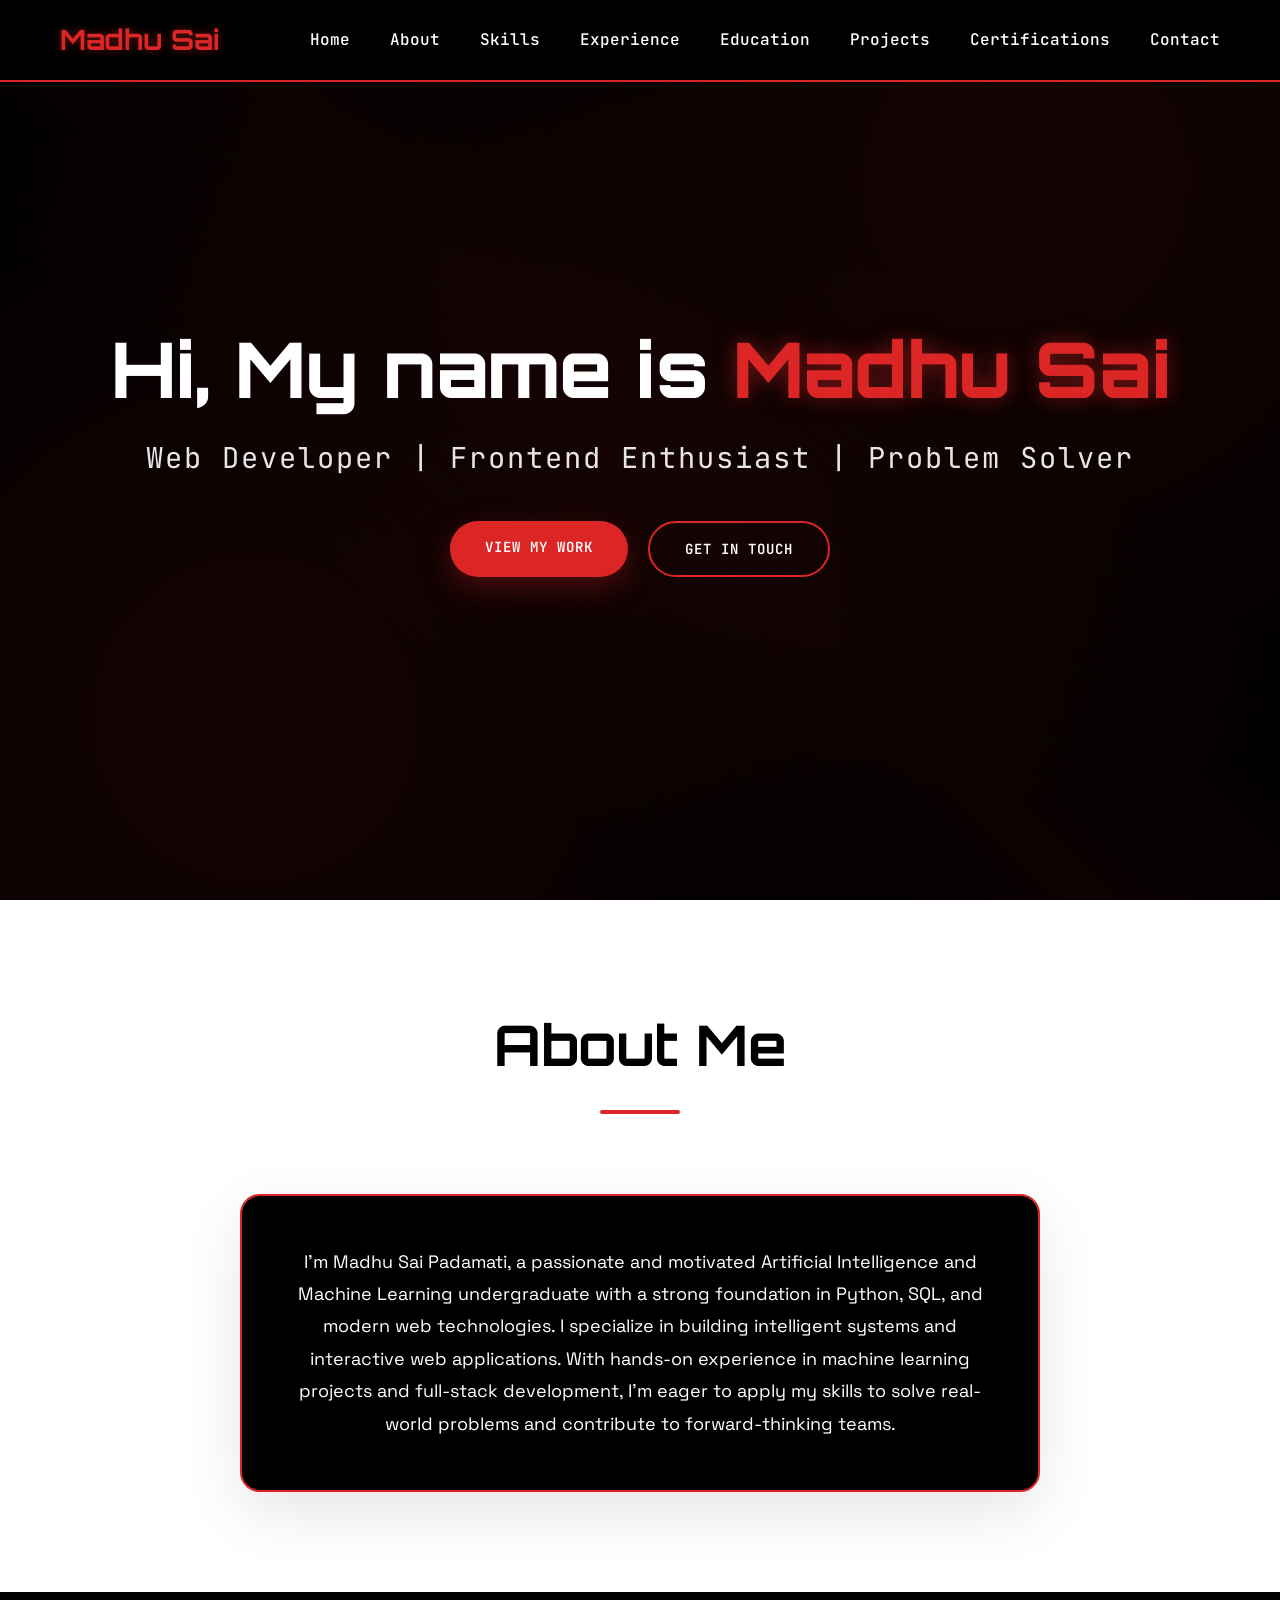
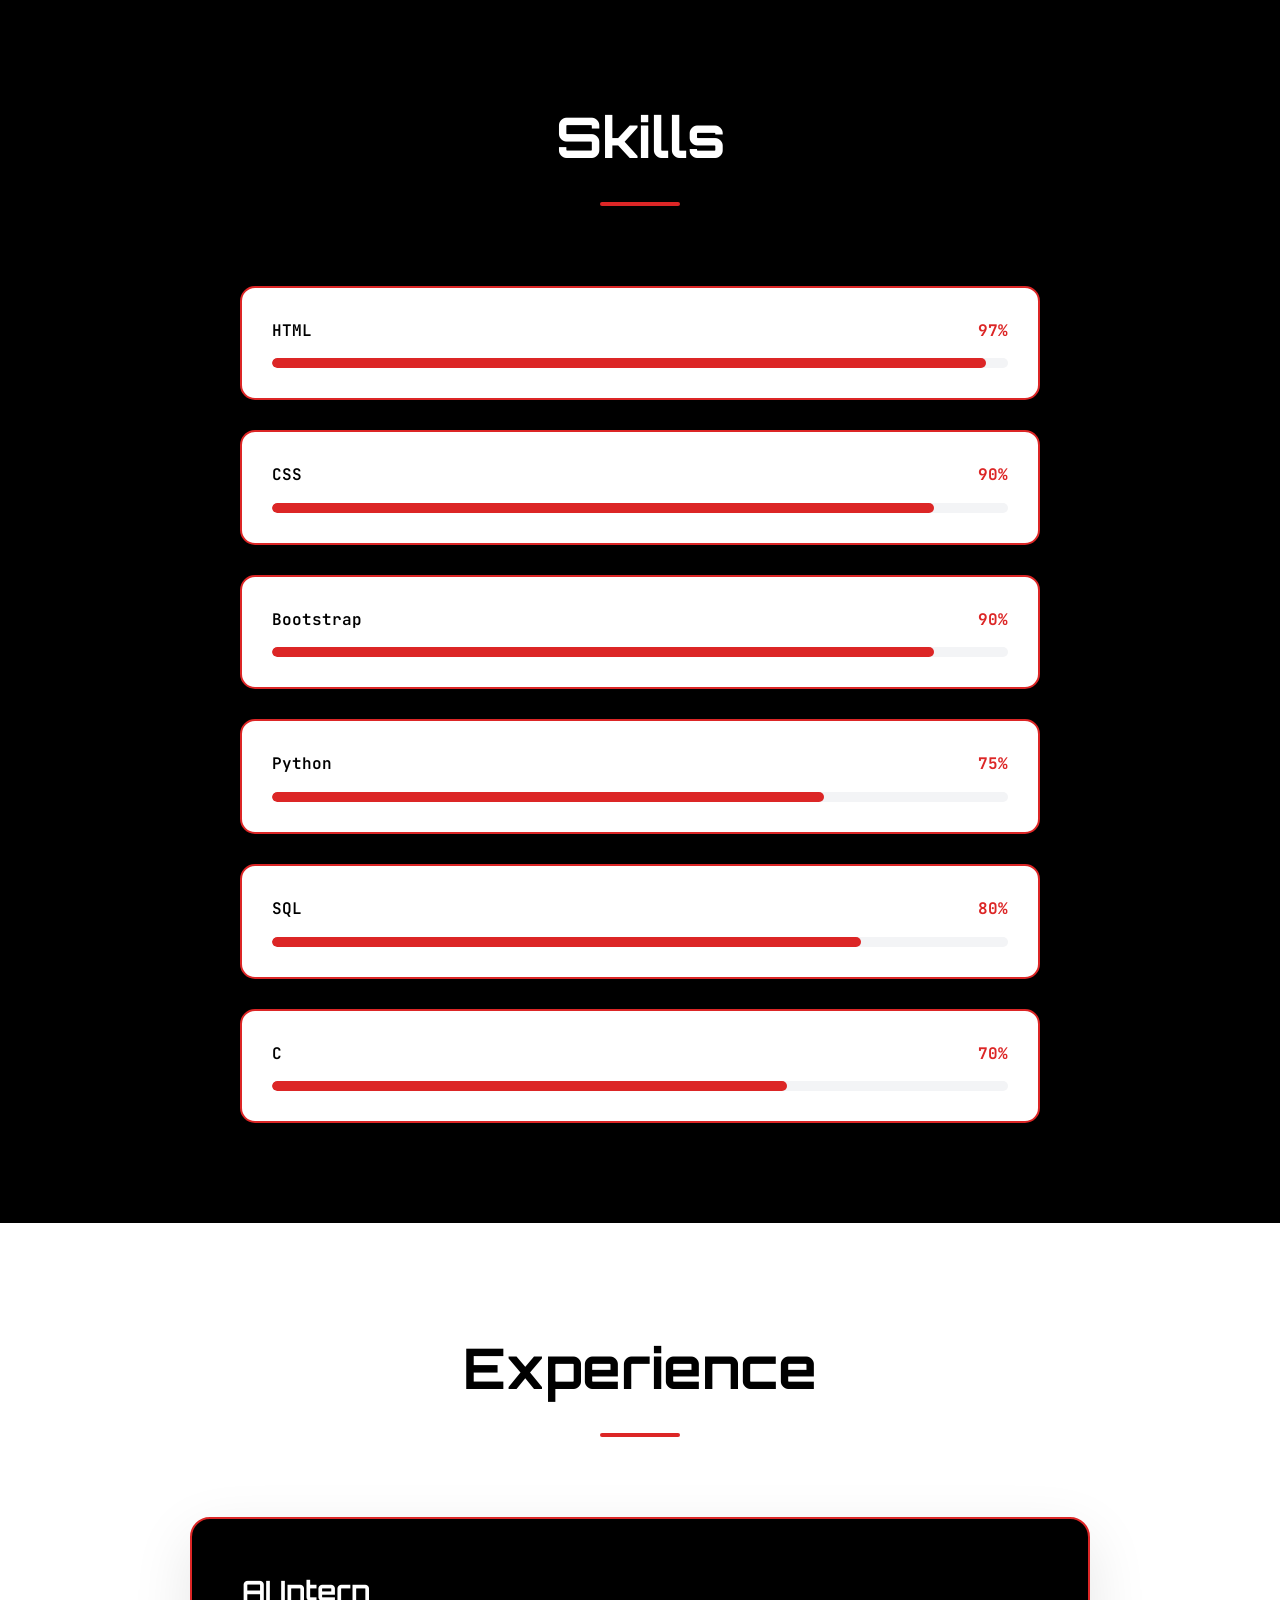
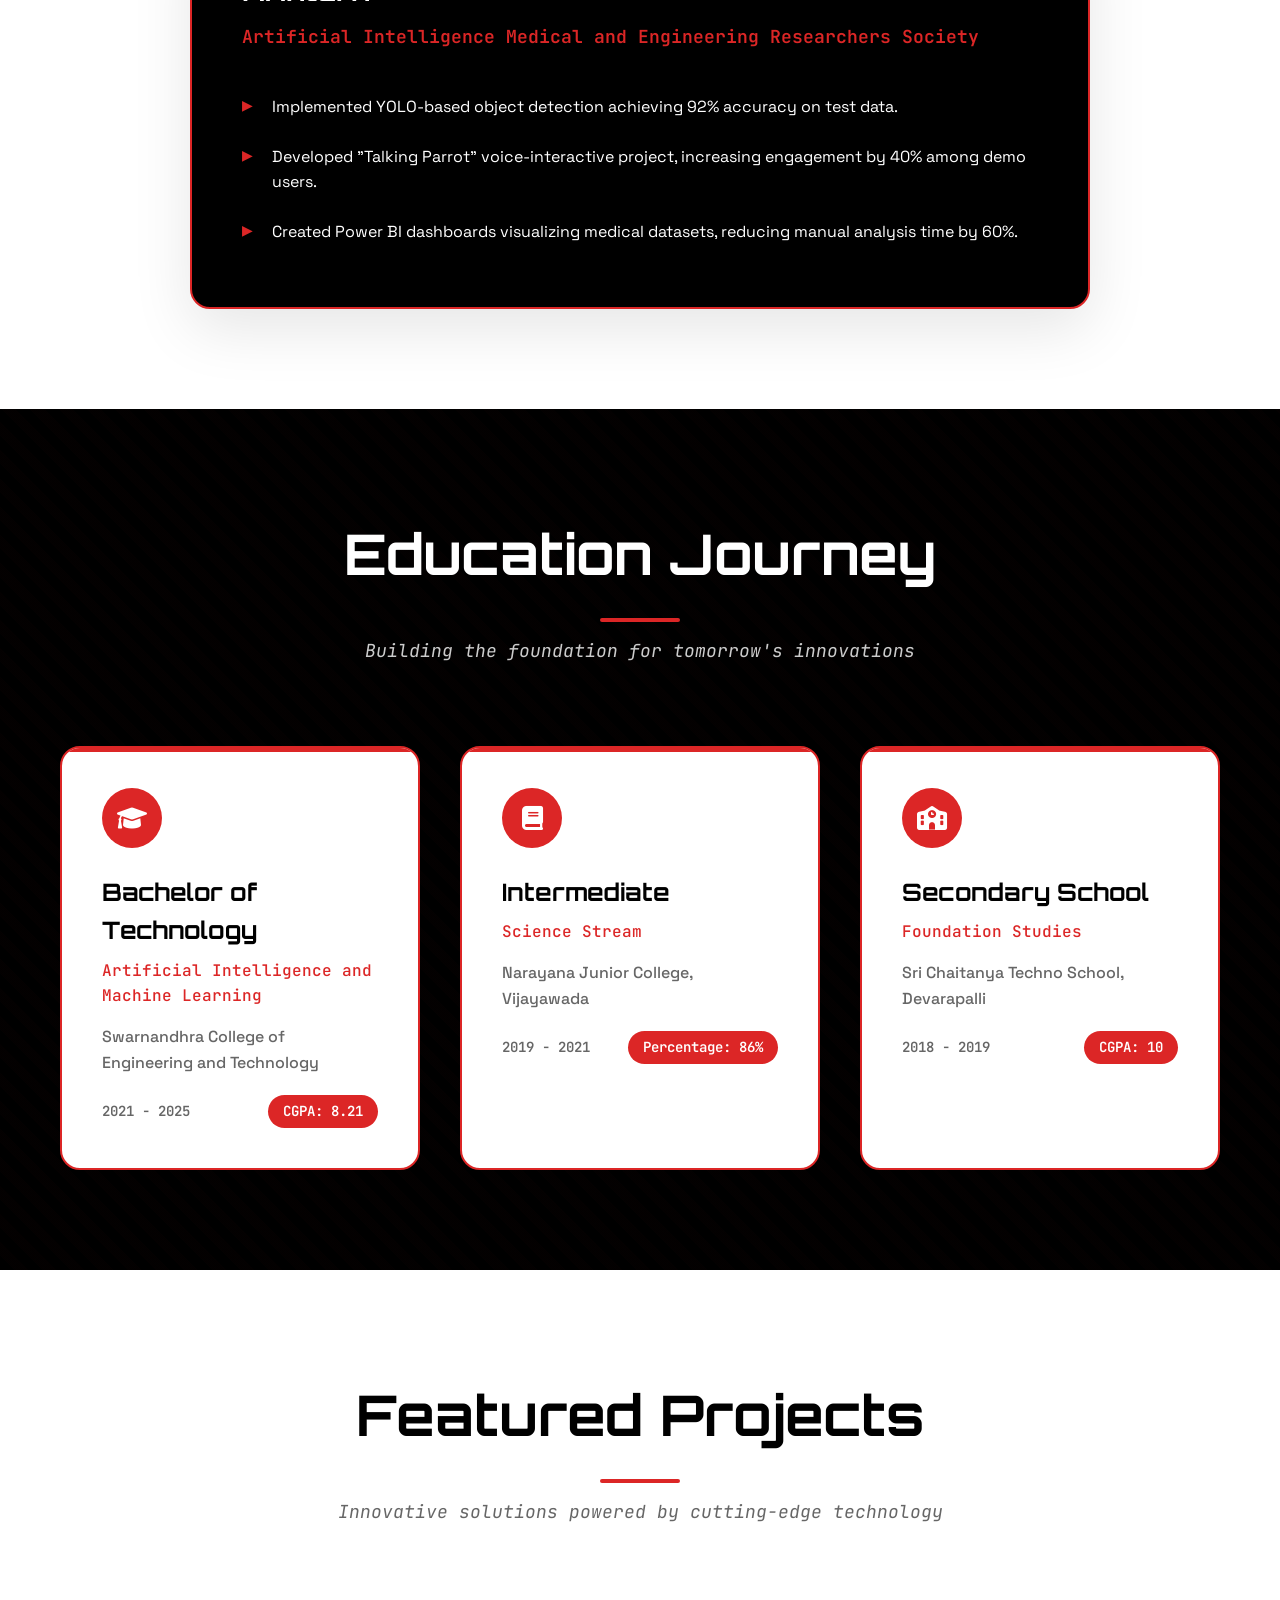
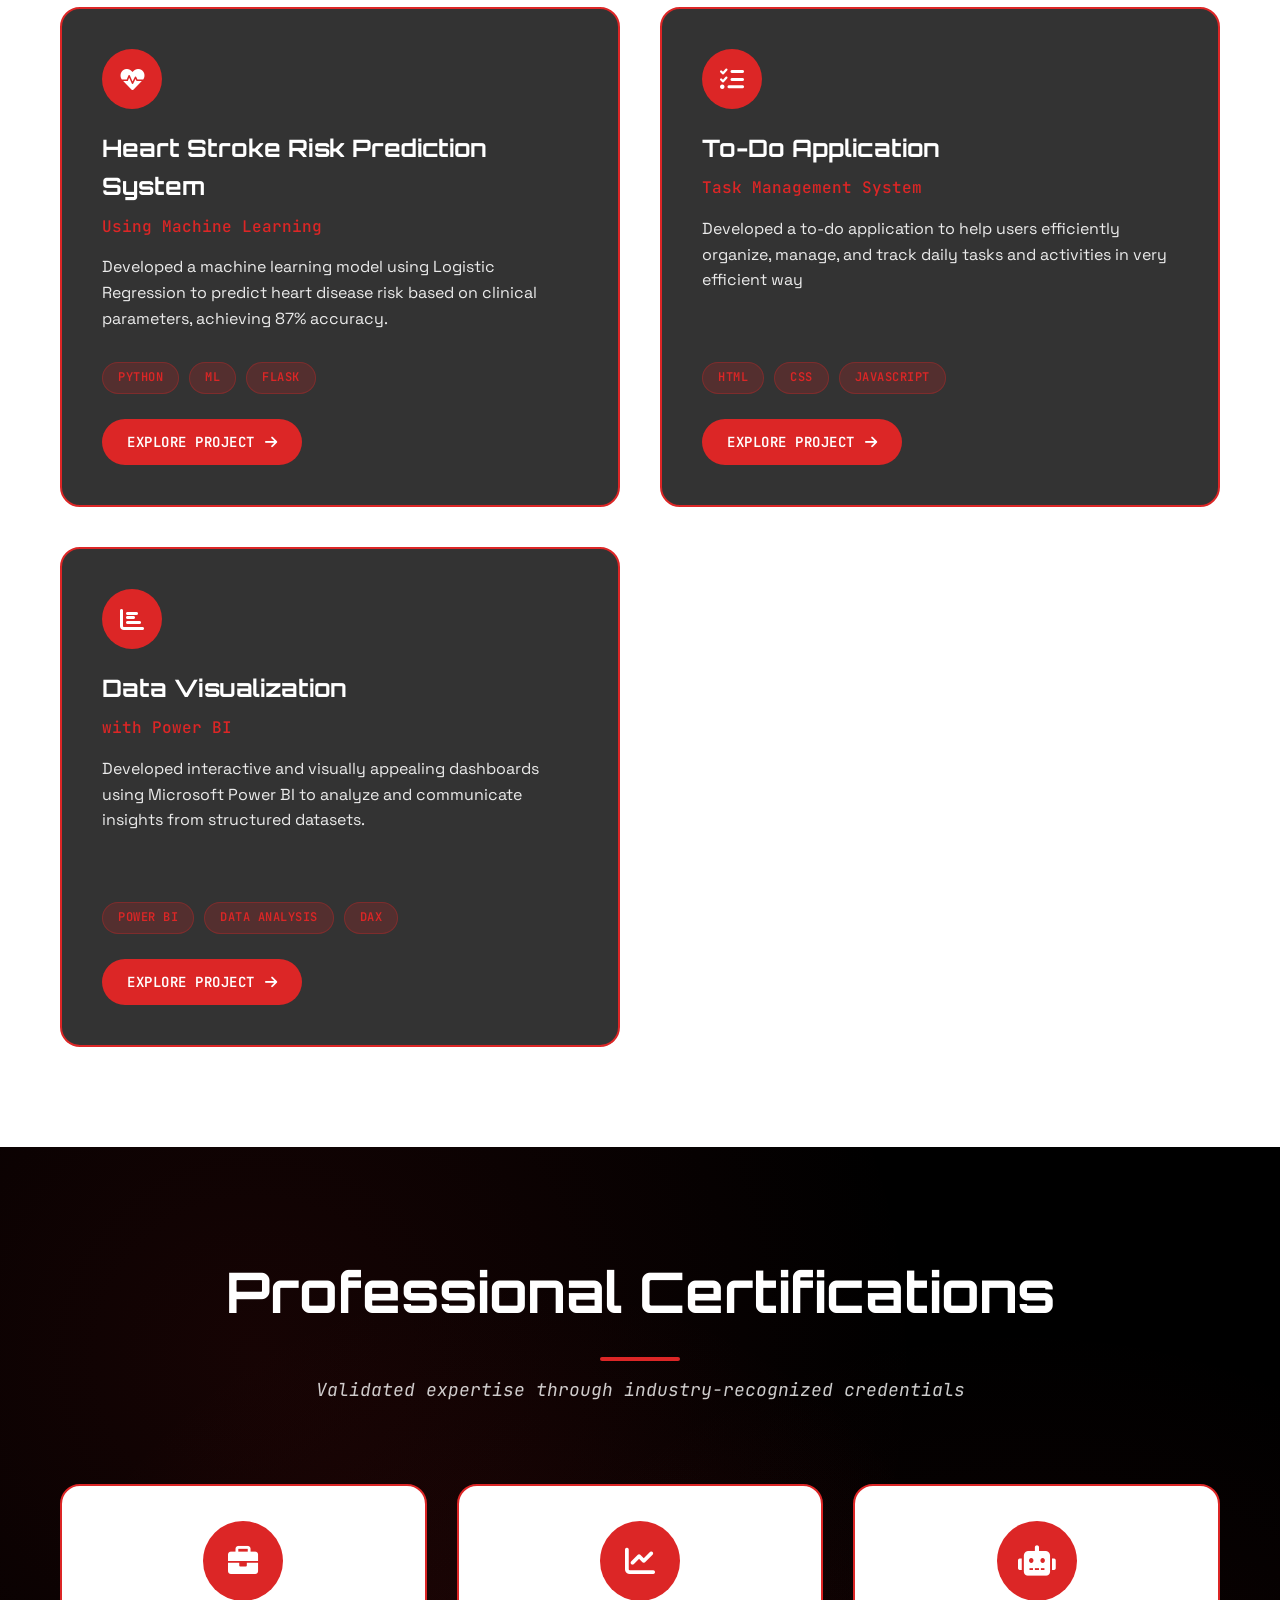
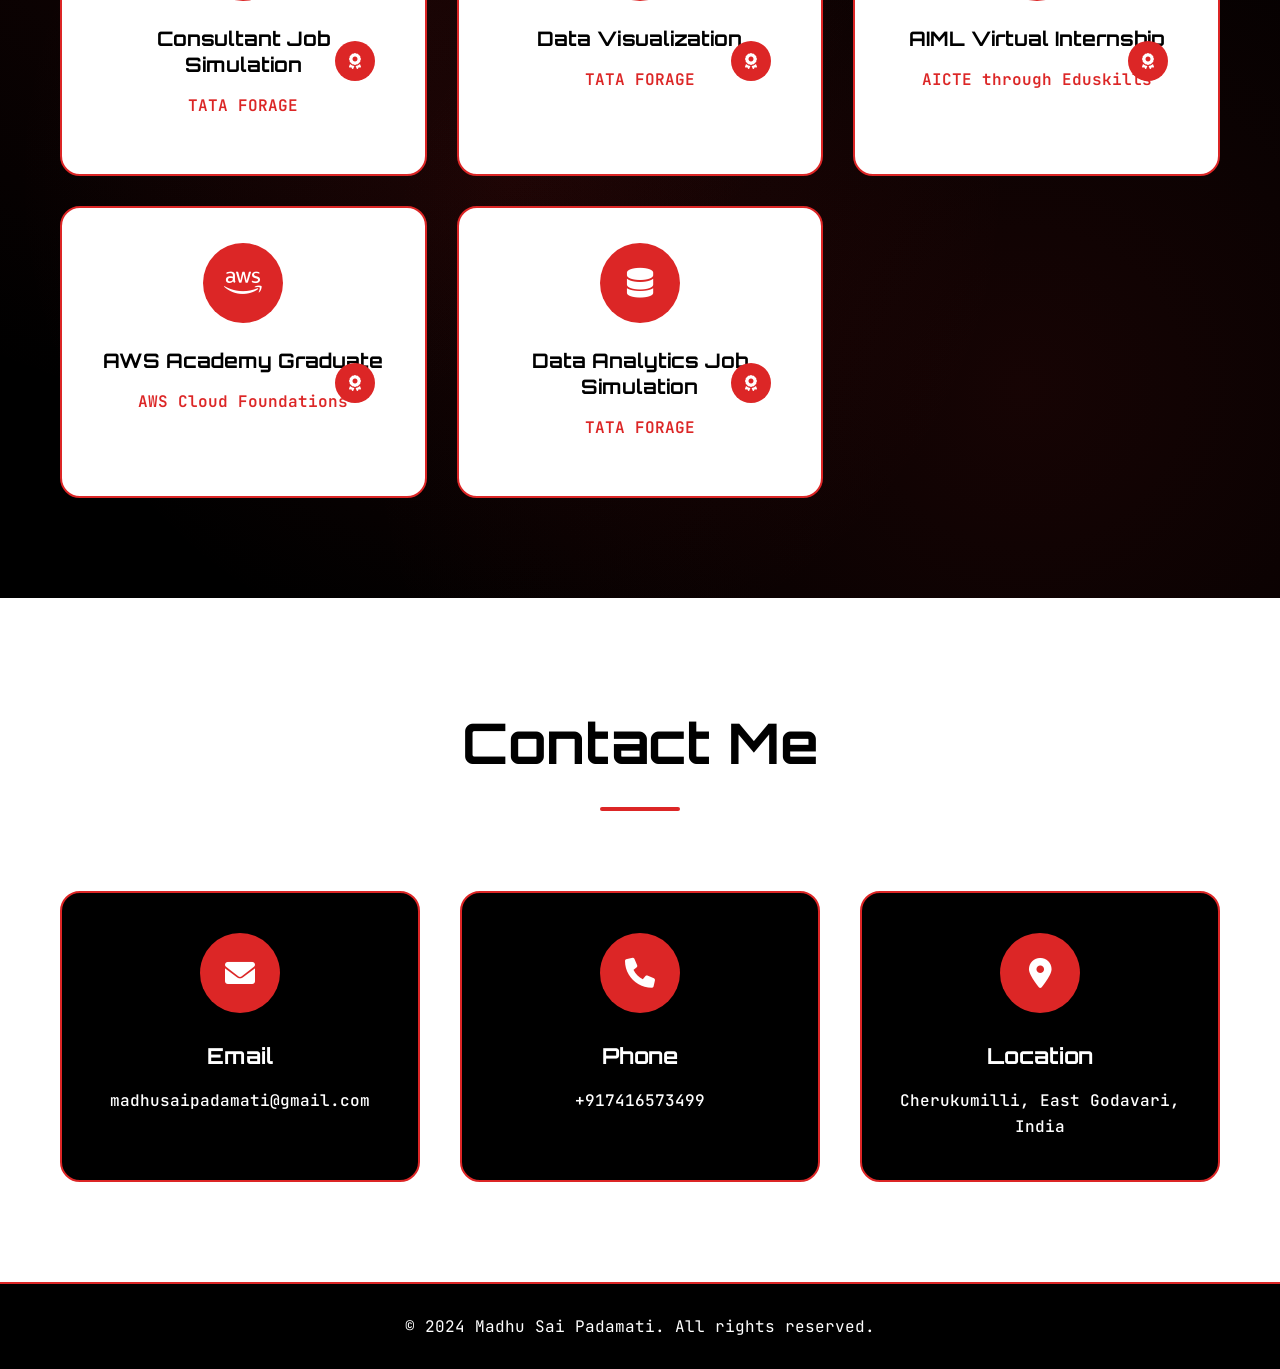
<file: index.html>
<!DOCTYPE html>
<html lang="en">
<head>
    <meta charset="UTF-8">
    <meta name="viewport" content="width=device-width, initial-scale=1.0">
    <title>Madhu Sai Padamati - Portfolio</title>
    <link rel="stylesheet" href="index.css">
    <link href="https://fonts.googleapis.com/css2?family=Orbitron:wght@400;500;600;700;800;900&family=Space+Grotesk:wght@300;400;500;600;700&family=JetBrains+Mono:wght@300;400;500;600;700&family=Playfair+Display:wght@400;500;600;700;800&display=swap" rel="stylesheet">
    <link rel="stylesheet" href="https://cdnjs.cloudflare.com/ajax/libs/font-awesome/6.0.0/css/all.min.css">
</head>
<body>
    <!-- Navigation -->
    <nav class="navbar" id="navbar">
        <div class="nav-container">
            <div class="nav-logo">
                <span>Madhu Sai</span>
            </div>
            <ul class="nav-menu" id="nav-menu">
                <li><a href="#home" class="nav-link">Home</a></li>
                <li><a href="#about" class="nav-link">About</a></li>
                <li><a href="#skills" class="nav-link">Skills</a></li>
                <li><a href="#experience" class="nav-link">Experience</a></li>
                <li><a href="#education" class="nav-link">Education</a></li>
                <li><a href="#projects" class="nav-link">Projects</a></li>
                <li><a href="#certifications" class="nav-link">Certifications</a></li>
                <li><a href="#contact" class="nav-link">Contact</a></li>
            </ul>
            <div class="hamburger" id="hamburger">
                <span></span>
                <span></span>
                <span></span>
            </div>
        </div>
    </nav>

    <!-- Hero Section -->
    <section id="home" class="hero">
        <div class="hero-container">
            <div class="hero-content">
                <div class="hero-text">
                    <h1 class="hero-title">
                        Hi, My name is 
                        <span class="gradient-text">Madhu Sai</span>
                    </h1>
                    <p class="hero-subtitle">Web Developer | Frontend Enthusiast | Problem Solver</p>
                    <div class="hero-buttons">
                        <a href="#projects" class="btn-primary">View My Work</a>
                        <a href="#contact" class="btn-secondary">Get In Touch</a>
                    </div>
                </div>
            </div>
        </div>
        <div class="hero-bg"></div>
    </section>

    <!-- About Section -->
    <section id="about" class="about">
        <div class="container">
            <div class="section-header">
                <h2 class="section-title">About Me</h2>
                <div class="section-line"></div>
            </div>
            <div class="about-content">
                <div class="about-text">
                    <p>I'm Madhu Sai Padamati, a passionate and motivated Artificial Intelligence and Machine Learning undergraduate with a strong foundation in Python, SQL, and modern web technologies. I specialize in building intelligent systems and interactive web applications. With hands-on experience in machine learning projects and full-stack development, I'm eager to apply my skills to solve real-world problems and contribute to forward-thinking teams.</p>
                </div>
            </div>
        </div>
    </section>

    <!-- Skills Section -->
    <section id="skills" class="skills">
        <div class="container">
            <div class="section-header">
                <h2 class="section-title">Skills</h2>
                <div class="section-line"></div>
            </div>
            <div class="skills-container">
                <div class="skill-item">
                    <div class="skill-info">
                        <span class="skill-name">HTML</span>
                        <span class="skill-percentage">97%</span>
                    </div>
                    <div class="skill-bar">
                        <div class="skill-progress" data-width="97"></div>
                    </div>
                </div>
                <div class="skill-item">
                    <div class="skill-info">
                        <span class="skill-name">CSS</span>
                        <span class="skill-percentage">90%</span>
                    </div>
                    <div class="skill-bar">
                        <div class="skill-progress" data-width="90"></div>
                    </div>
                </div>
                <div class="skill-item">
                    <div class="skill-info">
                        <span class="skill-name">Bootstrap</span>
                        <span class="skill-percentage">90%</span>
                    </div>
                    <div class="skill-bar">
                        <div class="skill-progress" data-width="90"></div>
                    </div>
                </div>
                <div class="skill-item">
                    <div class="skill-info">
                        <span class="skill-name">Python</span>
                        <span class="skill-percentage">75%</span>
                    </div>
                    <div class="skill-bar">
                        <div class="skill-progress" data-width="75"></div>
                    </div>
                </div>
                <div class="skill-item">
                    <div class="skill-info">
                        <span class="skill-name">SQL</span>
                        <span class="skill-percentage">80%</span>
                    </div>
                    <div class="skill-bar">
                        <div class="skill-progress" data-width="80"></div>
                    </div>
                </div>
                <div class="skill-item">
                    <div class="skill-info">
                        <span class="skill-name">C</span>
                        <span class="skill-percentage">70%</span>
                    </div>
                    <div class="skill-bar">
                        <div class="skill-progress" data-width="70"></div>
                    </div>
                </div>
            </div>
        </div>
    </section>

    <!-- Experience Section -->
    <section id="experience" class="experience">
        <div class="container">
            <div class="section-header">
                <h2 class="section-title">Experience</h2>
                <div class="section-line"></div>
            </div>
            <div class="experience-container">
                <div class="experience-card">
                    <div class="experience-header">
                        <h3 class="experience-title">AI Intern</h3>
                        <div class="experience-company">Artificial Intelligence Medical and Engineering Researchers Society</div>
                    </div>
                    <ul class="experience-list">
                        <li>Implemented YOLO-based object detection achieving 92% accuracy on test data.</li>
                        <li>Developed "Talking Parrot" voice-interactive project, increasing engagement by 40% among demo users.</li>
                        <li>Created Power BI dashboards visualizing medical datasets, reducing manual analysis time by 60%.</li>
                    </ul>
                </div>
            </div>
        </div>
    </section>

    <!-- Education Section -->
    <section id="education" class="education">
        <div class="container">
            <div class="section-header">
                <h2 class="section-title">Education Journey</h2>
                <div class="section-line"></div>
                <p class="section-subtitle">Building the foundation for tomorrow's innovations</p>
            </div>
            <div class="education-container">
                <div class="education-card education-card-1">
                    <div class="education-icon">
                        <i class="fas fa-graduation-cap"></i>
                    </div>
                    <div class="education-content">
                        <h3 class="education-degree">Bachelor of Technology</h3>
                        <h4 class="education-specialization">Artificial Intelligence and Machine Learning</h4>
                        <p class="education-institution">Swarnandhra College of Engineering and Technology</p>
                        <div class="education-details">
                            <span class="education-duration">2021 - 2025</span>
                            <span class="education-grade">CGPA: 8.21</span>
                        </div>
                    </div>
                </div>
                <div class="education-card education-card-2">
                    <div class="education-icon">
                        <i class="fas fa-book"></i>
                    </div>
                    <div class="education-content">
                        <h3 class="education-degree">Intermediate</h3>
                        <h4 class="education-specialization">Science Stream</h4>
                        <p class="education-institution">Narayana Junior College, Vijayawada</p>
                        <div class="education-details">
                            <span class="education-duration">2019 - 2021</span>
                            <span class="education-grade">Percentage: 86%</span>
                        </div>
                    </div>
                </div>
                <div class="education-card education-card-3">
                    <div class="education-icon">
                        <i class="fas fa-school"></i>
                    </div>
                    <div class="education-content">
                        <h3 class="education-degree">Secondary School</h3>
                        <h4 class="education-specialization">Foundation Studies</h4>
                        <p class="education-institution">Sri Chaitanya Techno School, Devarapalli</p>
                        <div class="education-details">
                            <span class="education-duration">2018 - 2019</span>
                            <span class="education-grade">CGPA: 10</span>
                        </div>
                    </div>
                </div>
            </div>
        </div>
    </section>

    <!-- Projects Section -->
    <section id="projects" class="projects">
        <div class="container">
            <div class="section-header">
                <h2 class="section-title">Featured Projects</h2>
                <div class="section-line"></div>
                <p class="section-subtitle">Innovative solutions powered by cutting-edge technology</p>
            </div>
            <div class="projects-container">
                <div class="project-card project-card-1">
                    <div class="project-overlay"></div>
                    <div class="project-content">
                        <div class="project-icon">
                            <i class="fas fa-heartbeat"></i>
                        </div>
                        <h3 class="project-title">Heart Stroke Risk Prediction System</h3>
                        <p class="project-subtitle">Using Machine Learning</p>
                        <p class="project-description">Developed a machine learning model using Logistic Regression to predict heart disease risk based on clinical parameters, achieving 87% accuracy.</p>
                        <div class="project-tech">
                            <span class="tech-tag">Python</span>
                            <span class="tech-tag">ML</span>
                            <span class="tech-tag">Flask</span>
                        </div>
                        <a href="heart.html" class="project-link">
                            <span>Explore Project</span>
                            <i class="fas fa-arrow-right"></i>
                        </a>
                    </div>
                </div>
                <div class="project-card project-card-2">
                    <div class="project-overlay"></div>
                    <div class="project-content">
                        <div class="project-icon">
                            <i class="fas fa-tasks"></i>
                        </div>
                        <h3 class="project-title">To-Do Application</h3>
                        <p class="project-subtitle">Task Management System</p>
                        <p class="project-description">Developed a to-do application to help users efficiently organize, manage, and track daily tasks and activities in very efficient way</p>
                        <div class="project-tech">
                            <span class="tech-tag">HTML</span>
                            <span class="tech-tag">CSS</span>
                            <span class="tech-tag">JavaScript</span>
                        </div>
                        <a href="todo.html" class="project-link">
                            <span>Explore Project</span>
                            <i class="fas fa-arrow-right"></i>
                        </a>
                    </div>
                </div>
                <div class="project-card project-card-3">
                    <div class="project-overlay"></div>
                    <div class="project-content">
                        <div class="project-icon">
                            <i class="fas fa-chart-bar"></i>
                        </div>
                        <h3 class="project-title">Data Visualization</h3>
                        <p class="project-subtitle">with Power BI</p>
                        <p class="project-description">Developed interactive and visually appealing dashboards using Microsoft Power BI to analyze and communicate insights from structured datasets.</p>
                        <div class="project-tech">
                            <span class="tech-tag">Power BI</span>
                            <span class="tech-tag">Data Analysis</span>
                            <span class="tech-tag">DAX</span>
                        </div>
                        <a href="data.html" class="project-link">
                            <span>Explore Project</span>
                            <i class="fas fa-arrow-right"></i>
                        </a>
                    </div>
                </div>
            </div>
        </div>
    </section>

    <!-- Certifications Section -->
    <section id="certifications" class="certifications">
        <div class="container">
            <div class="section-header">
                <h2 class="section-title">Professional Certifications</h2>
                <div class="section-line"></div>
                <p class="section-subtitle">Validated expertise through industry-recognized credentials</p>
            </div>
            <div class="certifications-container">
                <div class="certification-card cert-card-1">
                    <div class="cert-glow"></div>
                    <div class="cert-icon">
                        <i class="fas fa-briefcase"></i>
                    </div>
                    <div class="cert-content">
                        <h3 class="certification-title">Consultant Job Simulation</h3>
                        <p class="certification-issuer">TATA FORAGE</p>
                        <div class="cert-badge">
                            <i class="fas fa-award"></i>
                        </div>
                    </div>
                </div>
                <div class="certification-card cert-card-2">
                    <div class="cert-glow"></div>
                    <div class="cert-icon">
                        <i class="fas fa-chart-line"></i>
                    </div>
                    <div class="cert-content">
                        <h3 class="certification-title">Data Visualization</h3>
                        <p class="certification-issuer">TATA FORAGE</p>
                        <div class="cert-badge">
                            <i class="fas fa-award"></i>
                        </div>
                    </div>
                </div>
                <div class="certification-card cert-card-3">
                    <div class="cert-glow"></div>
                    <div class="cert-icon">
                        <i class="fas fa-robot"></i>
                    </div>
                    <div class="cert-content">
                        <h3 class="certification-title">AIML Virtual Internship</h3>
                        <p class="certification-issuer">AICTE through Eduskills</p>
                        <div class="cert-badge">
                            <i class="fas fa-award"></i>
                        </div>
                    </div>
                </div>
                <div class="certification-card cert-card-4">
                    <div class="cert-glow"></div>
                    <div class="cert-icon">
                        <i class="fab fa-aws"></i>
                    </div>
                    <div class="cert-content">
                        <h3 class="certification-title">AWS Academy Graduate</h3>
                        <p class="certification-issuer">AWS Cloud Foundations</p>
                        <div class="cert-badge">
                            <i class="fas fa-award"></i>
                        </div>
                    </div>
                </div>
                <div class="certification-card cert-card-5">
                    <div class="cert-glow"></div>
                    <div class="cert-icon">
                        <i class="fas fa-database"></i>
                    </div>
                    <div class="cert-content">
                        <h3 class="certification-title">Data Analytics Job Simulation</h3>
                        <p class="certification-issuer">TATA FORAGE</p>
                        <div class="cert-badge">
                            <i class="fas fa-award"></i>
                        </div>
                    </div>
                </div>
            </div>
        </div>
    </section>

    <!-- Contact Section -->
    <section id="contact" class="contact">
        <div class="container">
            <div class="section-header">
                <h2 class="section-title">Contact Me</h2>
                <div class="section-line"></div>
            </div>
            <div class="contact-container">
                <div class="contact-card">
                    <div class="contact-icon">
                        <i class="fas fa-envelope"></i>
                    </div>
                    <h3 class="contact-title">Email</h3>
                    <p class="contact-info">madhusaipadamati@gmail.com</p>
                </div>
                <div class="contact-card">
                    <div class="contact-icon">
                        <i class="fas fa-phone"></i>
                    </div>
                    <h3 class="contact-title">Phone</h3>
                    <p class="contact-info">+917416573499</p>
                </div>
                <div class="contact-card">
                    <div class="contact-icon">
                        <i class="fas fa-map-marker-alt"></i>
                    </div>
                    <h3 class="contact-title">Location</h3>
                    <p class="contact-info">Cherukumilli, East Godavari, India</p>
                </div>
            </div>
        </div>
    </section>

    <!-- Footer -->
    <footer class="footer">
        <div class="container">
            <p>&copy; 2024 Madhu Sai Padamati. All rights reserved.</p>
        </div>
    </footer>

    <script>
        // Mobile Navigation Toggle
        const hamburger = document.getElementById('hamburger');
        const navMenu = document.getElementById('nav-menu');

        hamburger.addEventListener('click', () => {
            hamburger.classList.toggle('active');
            navMenu.classList.toggle('active');
        });

        // Close mobile menu when clicking on a link
        document.querySelectorAll('.nav-link').forEach(link => {
            link.addEventListener('click', () => {
                hamburger.classList.remove('active');
                navMenu.classList.remove('active');
            });
        });

        // Smooth scrolling for navigation links
        document.querySelectorAll('a[href^="#"]').forEach(anchor => {
            anchor.addEventListener('click', function (e) {
                e.preventDefault();
                const target = document.querySelector(this.getAttribute('href'));
                if (target) {
                    target.scrollIntoView({
                        behavior: 'smooth',
                        block: 'start'
                    });
                }
            });
        });

        // Navbar background on scroll
        window.addEventListener('scroll', () => {
            const navbar = document.getElementById('navbar');
            if (window.scrollY > 50) {
                navbar.classList.add('scrolled');
            } else {
                navbar.classList.remove('scrolled');
            }
        });

        // Animate skill bars on scroll
        const observerOptions = {
            threshold: 0.5,
            rootMargin: '0px 0px -100px 0px'
        };

        const observer = new IntersectionObserver((entries) => {
            entries.forEach(entry => {
                if (entry.isIntersecting) {
                    const skillBars = entry.target.querySelectorAll('.skill-progress');
                    skillBars.forEach(bar => {
                        const width = bar.getAttribute('data-width');
                        bar.style.width = width + '%';
                    });
                }
            });
        }, observerOptions);

        const skillsSection = document.querySelector('.skills');
        if (skillsSection) {
            observer.observe(skillsSection);
        }
    </script>
</body>
</html>
</file>
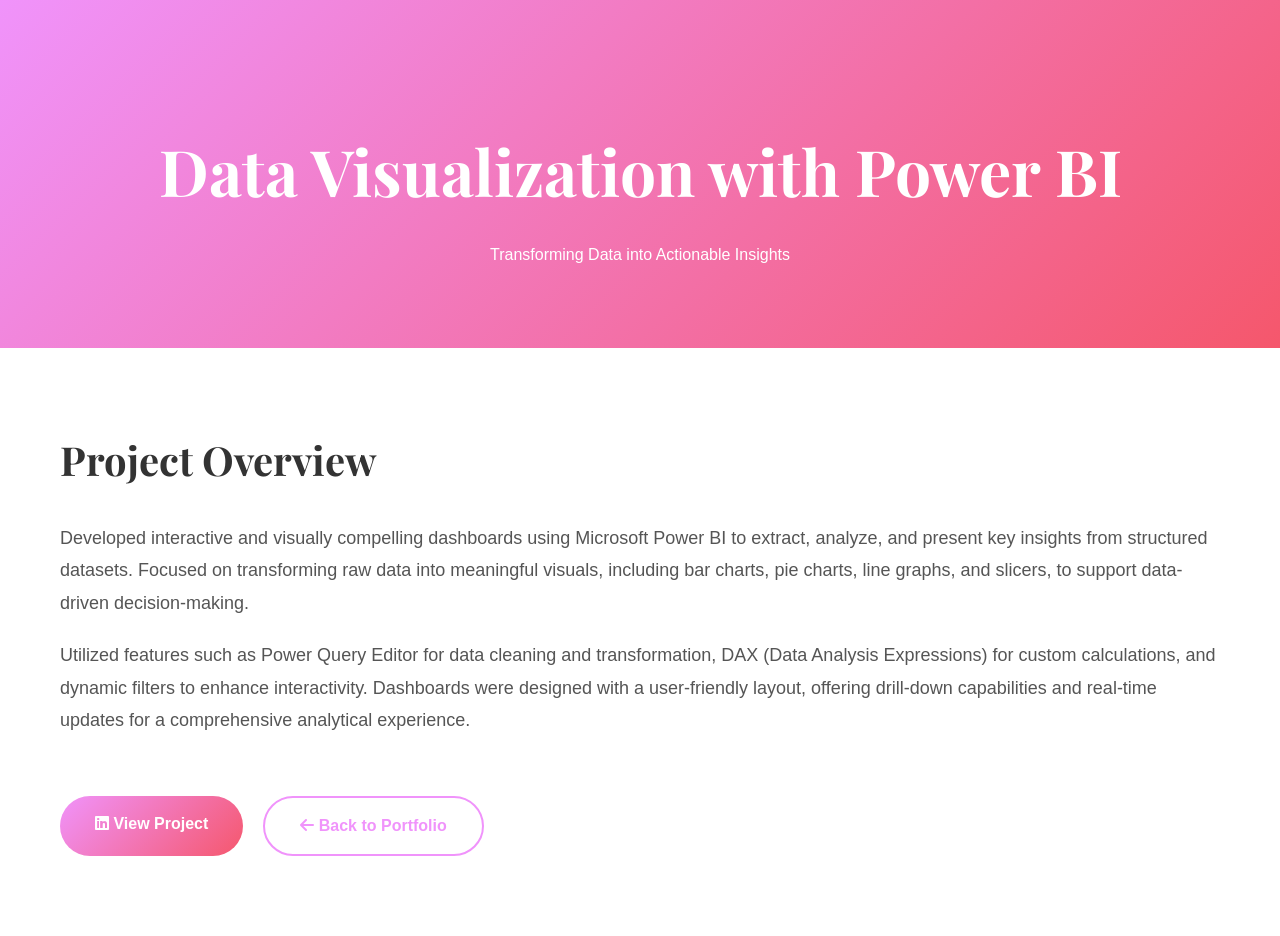
<file: data.html>
<!DOCTYPE html>
<html lang="en">
<head>
    <meta charset="UTF-8">
    <meta name="viewport" content="width=device-width, initial-scale=1.0">
    <title>Data Visualization with Power BI - Madhu Sai</title>
    <link rel="stylesheet" href="index.css">
    <link href="https://fonts.googleapis.com/css2?family=Poppins:wght@300;400;500;600;700;800&family=Playfair+Display:wght@400;500;600;700&display=swap" rel="stylesheet">
    <link rel="stylesheet" href="https://cdnjs.cloudflare.com/ajax/libs/font-awesome/6.0.0/css/all.min.css">
    <style>
        .project-hero {
            background: linear-gradient(135deg, #f093fb 0%, #f5576c 100%);
            color: white;
            padding: 120px 0 80px;
            text-align: center;
        }
        .project-hero h1 {
            font-family: 'Playfair Display', serif;
            font-size: clamp(2.5rem, 5vw, 4rem);
            margin-bottom: 20px;
        }
        .project-content {
            padding: 80px 0;
            background: white;
        }
        .project-section {
            margin-bottom: 60px;
        }
        .project-section h2 {
            font-family: 'Playfair Display', serif;
            font-size: 2.5rem;
            color: #333;
            margin-bottom: 30px;
        }
        .project-section p {
            font-size: 18px;
            line-height: 1.8;
            color: #555;
            margin-bottom: 20px;
        }
        .project-buttons {
            display: flex;
            gap: 20px;
            margin-top: 40px;
            flex-wrap: wrap;
        }
        .btn-demo {
            background: linear-gradient(135deg, #f093fb 0%, #f5576c 100%);
            color: white;
            padding: 15px 35px;
            text-decoration: none;
            border-radius: 50px;
            font-weight: 600;
            transition: all 0.3s ease;
        }
        .btn-demo:hover {
            transform: translateY(-3px);
            box-shadow: 0 15px 40px rgba(240, 147, 251, 0.4);
        }
        .btn-back {
            background: transparent;
            color: #f093fb;
            padding: 15px 35px;
            text-decoration: none;
            border: 2px solid #f093fb;
            border-radius: 50px;
            font-weight: 600;
            transition: all 0.3s ease;
        }
        .btn-back:hover {
            background: #f093fb;
            color: white;
        }
    </style>
</head>
<body>
    <section class="project-hero">
        <div class="container">
            <h1>Data Visualization with Power BI</h1>
            <p>Transforming Data into Actionable Insights</p>
        </div>
    </section>

    <section class="project-content">
        <div class="container">
            <div class="project-section">
                <h2>Project Overview</h2>
                <p>Developed interactive and visually compelling dashboards using Microsoft Power BI to extract, analyze, and present key insights from structured datasets. Focused on transforming raw data into meaningful visuals, including bar charts, pie charts, line graphs, and slicers, to support data-driven decision-making.</p>
                
                <p>Utilized features such as Power Query Editor for data cleaning and transformation, DAX (Data Analysis Expressions) for custom calculations, and dynamic filters to enhance interactivity. Dashboards were designed with a user-friendly layout, offering drill-down capabilities and real-time updates for a comprehensive analytical experience.</p>
            </div>

            <div class="project-buttons">
                <a href="https://www.linkedin.com/posts/padamati-madhu-sai-304231285_aimers-aimersociety-apsche-activity-7216296967864270848-SuP9?utm_source=share&utm_medium=member_android&rcm=ACoAAEVEY3QBAlfxfT-aN1Og77nXI1QVzoAanEs" class="btn-demo" target="_blank">
                    <i class="fab fa-linkedin"></i> View Project
                </a>
                <a href="index.html" class="btn-back">
                    <i class="fas fa-arrow-left"></i> Back to Portfolio
                </a>
            </div>
        </div>
    </section>
</body>
</html>
</file>
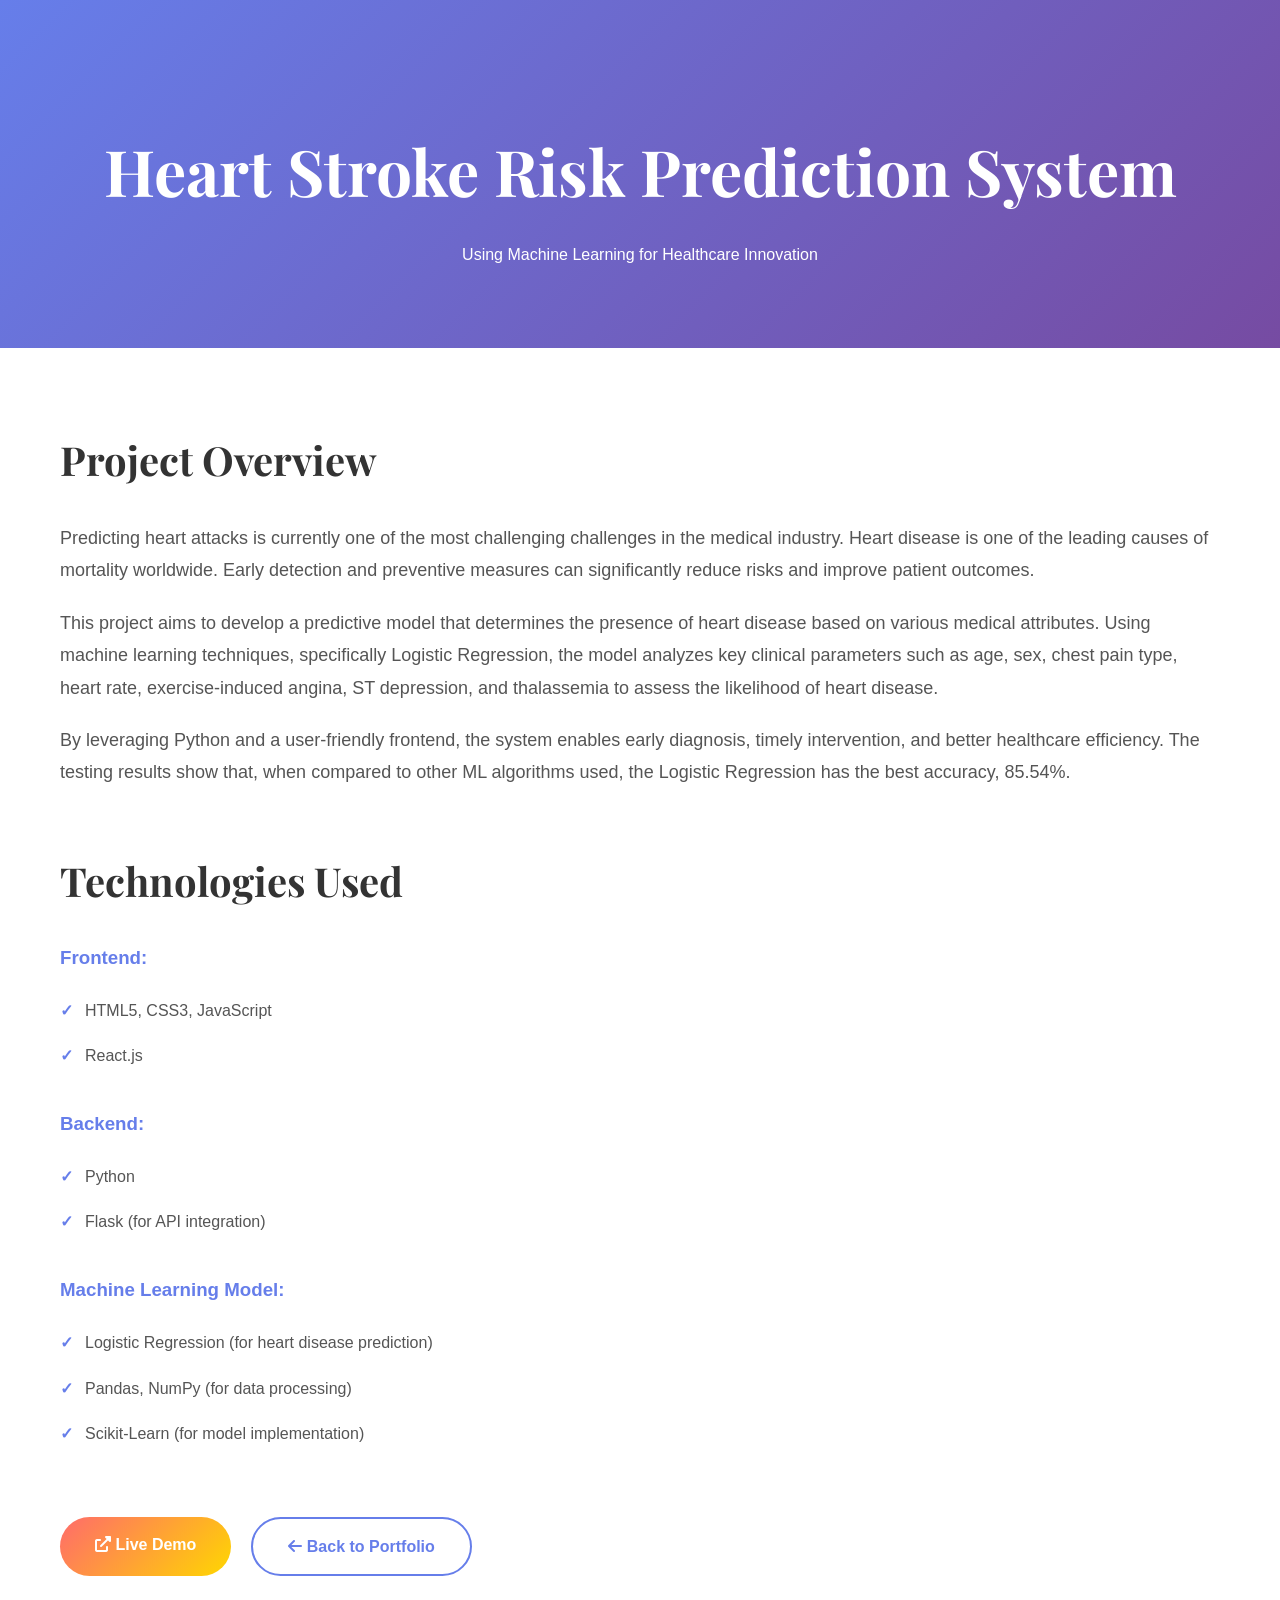
<file: heart.html>
<!DOCTYPE html>
<html lang="en">
<head>
    <meta charset="UTF-8">
    <meta name="viewport" content="width=device-width, initial-scale=1.0">
    <title>Heart Stroke Risk Prediction - Madhu Sai</title>
    <link rel="stylesheet" href="index.css">
    <link href="https://fonts.googleapis.com/css2?family=Poppins:wght@300;400;500;600;700;800&family=Playfair+Display:wght@400;500;600;700&display=swap" rel="stylesheet">
    <link rel="stylesheet" href="https://cdnjs.cloudflare.com/ajax/libs/font-awesome/6.0.0/css/all.min.css">
    <style>
        .project-hero {
            background: linear-gradient(135deg, #667eea 0%, #764ba2 100%);
            color: white;
            padding: 120px 0 80px;
            text-align: center;
        }
        .project-hero h1 {
            font-family: 'Playfair Display', serif;
            font-size: clamp(2.5rem, 5vw, 4rem);
            margin-bottom: 20px;
        }
        .project-content {
            padding: 80px 0;
            background: white;
        }
        .project-section {
            margin-bottom: 60px;
        }
        .project-section h2 {
            font-family: 'Playfair Display', serif;
            font-size: 2.5rem;
            color: #333;
            margin-bottom: 30px;
        }
        .project-section p {
            font-size: 18px;
            line-height: 1.8;
            color: #555;
            margin-bottom: 20px;
        }
        .tech-list {
            list-style: none;
            padding: 0;
        }
        .tech-list li {
            padding: 10px 0;
            padding-left: 25px;
            position: relative;
            font-size: 16px;
            color: #555;
        }
        .tech-list li::before {
            content: '✓';
            position: absolute;
            left: 0;
            color: #667eea;
            font-weight: bold;
        }
        .project-buttons {
            display: flex;
            gap: 20px;
            margin-top: 40px;
            flex-wrap: wrap;
        }
        .btn-demo {
            background: linear-gradient(135deg, #ff6b6b 0%, #ffd700 100%);
            color: white;
            padding: 15px 35px;
            text-decoration: none;
            border-radius: 50px;
            font-weight: 600;
            transition: all 0.3s ease;
        }
        .btn-demo:hover {
            transform: translateY(-3px);
            box-shadow: 0 15px 40px rgba(255, 107, 107, 0.4);
        }
        .btn-back {
            background: transparent;
            color: #667eea;
            padding: 15px 35px;
            text-decoration: none;
            border: 2px solid #667eea;
            border-radius: 50px;
            font-weight: 600;
            transition: all 0.3s ease;
        }
        .btn-back:hover {
            background: #667eea;
            color: white;
        }
    </style>
</head>
<body>
    <section class="project-hero">
        <div class="container">
            <h1>Heart Stroke Risk Prediction System</h1>
            <p>Using Machine Learning for Healthcare Innovation</p>
        </div>
    </section>

    <section class="project-content">
        <div class="container">
            <div class="project-section">
                <h2>Project Overview</h2>
                <p>Predicting heart attacks is currently one of the most challenging challenges in the medical industry. Heart disease is one of the leading causes of mortality worldwide. Early detection and preventive measures can significantly reduce risks and improve patient outcomes.</p>
                
                <p>This project aims to develop a predictive model that determines the presence of heart disease based on various medical attributes. Using machine learning techniques, specifically Logistic Regression, the model analyzes key clinical parameters such as age, sex, chest pain type, heart rate, exercise-induced angina, ST depression, and thalassemia to assess the likelihood of heart disease.</p>
                
                <p>By leveraging Python and a user-friendly frontend, the system enables early diagnosis, timely intervention, and better healthcare efficiency. The testing results show that, when compared to other ML algorithms used, the Logistic Regression has the best accuracy, 85.54%.</p>
            </div>

            <div class="project-section">
                <h2>Technologies Used</h2>
                
                <h3 style="color: #667eea; margin: 30px 0 15px 0;">Frontend:</h3>
                <ul class="tech-list">
                    <li>HTML5, CSS3, JavaScript</li>
                    <li>React.js</li>
                </ul>

                <h3 style="color: #667eea; margin: 30px 0 15px 0;">Backend:</h3>
                <ul class="tech-list">
                    <li>Python</li>
                    <li>Flask (for API integration)</li>
                </ul>

                <h3 style="color: #667eea; margin: 30px 0 15px 0;">Machine Learning Model:</h3>
                <ul class="tech-list">
                    <li>Logistic Regression (for heart disease prediction)</li>
                    <li>Pandas, NumPy (for data processing)</li>
                    <li>Scikit-Learn (for model implementation)</li>
                </ul>
            </div>

            <div class="project-buttons">
                <a href="https://heart-stroke-risk-prediction-system.vercel.app/" class="btn-demo" target="_blank">
                    <i class="fas fa-external-link-alt"></i> Live Demo
                </a>
                <a href="index.html" class="btn-back">
                    <i class="fas fa-arrow-left"></i> Back to Portfolio
                </a>
            </div>
        </div>
    </section>
</body>
</html>
</file>
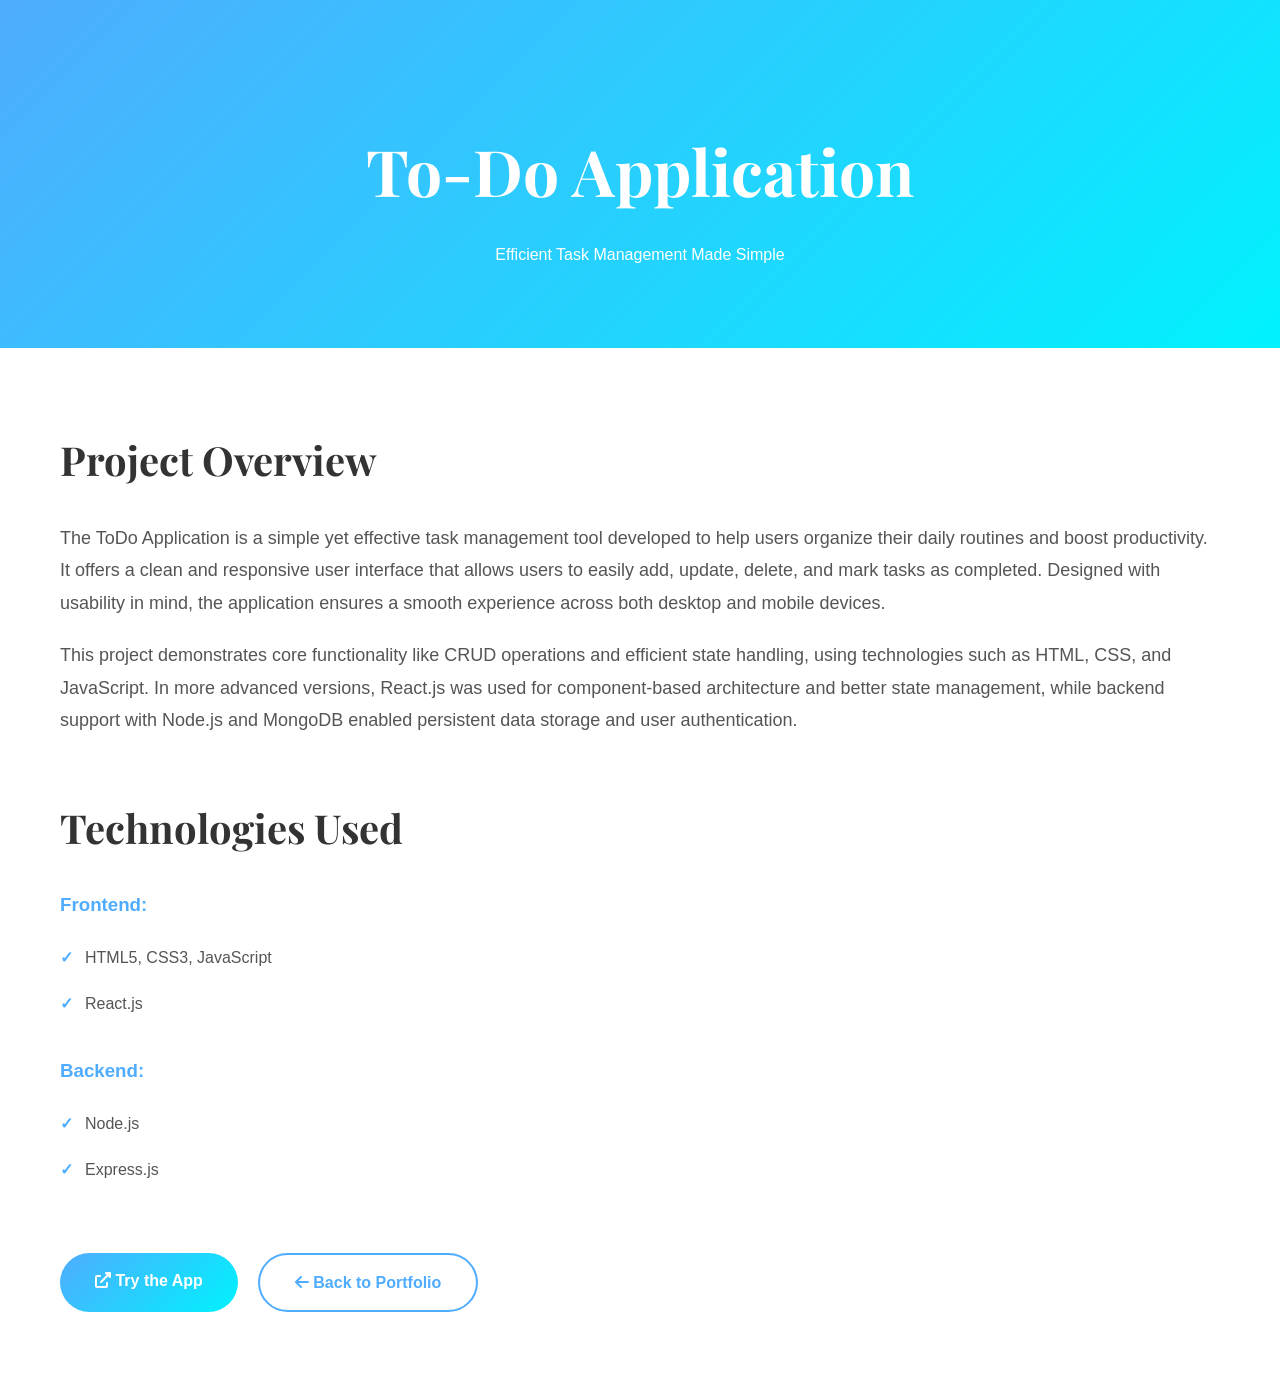
<file: todo.html>
<!DOCTYPE html>
<html lang="en">
<head>
    <meta charset="UTF-8">
    <meta name="viewport" content="width=device-width, initial-scale=1.0">
    <title>To-Do Application - Madhu Sai</title>
    <link rel="stylesheet" href="index.css">
    <link href="https://fonts.googleapis.com/css2?family=Poppins:wght@300;400;500;600;700;800&family=Playfair+Display:wght@400;500;600;700&display=swap" rel="stylesheet">
    <link rel="stylesheet" href="https://cdnjs.cloudflare.com/ajax/libs/font-awesome/6.0.0/css/all.min.css">
    <style>
        .project-hero {
            background: linear-gradient(135deg, #4facfe 0%, #00f2fe 100%);
            color: white;
            padding: 120px 0 80px;
            text-align: center;
        }
        .project-hero h1 {
            font-family: 'Playfair Display', serif;
            font-size: clamp(2.5rem, 5vw, 4rem);
            margin-bottom: 20px;
        }
        .project-content {
            padding: 80px 0;
            background: white;
        }
        .project-section {
            margin-bottom: 60px;
        }
        .project-section h2 {
            font-family: 'Playfair Display', serif;
            font-size: 2.5rem;
            color: #333;
            margin-bottom: 30px;
        }
        .project-section p {
            font-size: 18px;
            line-height: 1.8;
            color: #555;
            margin-bottom: 20px;
        }
        .tech-list {
            list-style: none;
            padding: 0;
        }
        .tech-list li {
            padding: 10px 0;
            padding-left: 25px;
            position: relative;
            font-size: 16px;
            color: #555;
        }
        .tech-list li::before {
            content: '✓';
            position: absolute;
            left: 0;
            color: #4facfe;
            font-weight: bold;
        }
        .project-buttons {
            display: flex;
            gap: 20px;
            margin-top: 40px;
            flex-wrap: wrap;
        }
        .btn-demo {
            background: linear-gradient(135deg, #4facfe 0%, #00f2fe 100%);
            color: white;
            padding: 15px 35px;
            text-decoration: none;
            border-radius: 50px;
            font-weight: 600;
            transition: all 0.3s ease;
        }
        .btn-demo:hover {
            transform: translateY(-3px);
            box-shadow: 0 15px 40px rgba(79, 172, 254, 0.4);
        }
        .btn-back {
            background: transparent;
            color: #4facfe;
            padding: 15px 35px;
            text-decoration: none;
            border: 2px solid #4facfe;
            border-radius: 50px;
            font-weight: 600;
            transition: all 0.3s ease;
        }
        .btn-back:hover {
            background: #4facfe;
            color: white;
        }
    </style>
</head>
<body>
    <section class="project-hero">
        <div class="container">
            <h1>To-Do Application</h1>
            <p>Efficient Task Management Made Simple</p>
        </div>
    </section>

    <section class="project-content">
        <div class="container">
            <div class="project-section">
                <h2>Project Overview</h2>
                <p>The ToDo Application is a simple yet effective task management tool developed to help users organize their daily routines and boost productivity. It offers a clean and responsive user interface that allows users to easily add, update, delete, and mark tasks as completed. Designed with usability in mind, the application ensures a smooth experience across both desktop and mobile devices.</p>
                
                <p>This project demonstrates core functionality like CRUD operations and efficient state handling, using technologies such as HTML, CSS, and JavaScript. In more advanced versions, React.js was used for component-based architecture and better state management, while backend support with Node.js and MongoDB enabled persistent data storage and user authentication.</p>
            </div>

            <div class="project-section">
                <h2>Technologies Used</h2>
                
                <h3 style="color: #4facfe; margin: 30px 0 15px 0;">Frontend:</h3>
                <ul class="tech-list">
                    <li>HTML5, CSS3, JavaScript</li>
                    <li>React.js</li>
                </ul>

                <h3 style="color: #4facfe; margin: 30px 0 15px 0;">Backend:</h3>
                <ul class="tech-list">
                    <li>Node.js</li>
                    <li>Express.js</li>
                </ul>
            </div>

            <div class="project-buttons">
                <a href="https://todo-application-one-lac.vercel.app/" class="btn-demo" target="_blank">
                    <i class="fas fa-external-link-alt"></i> Try the App
                </a>
                <a href="index.html" class="btn-back">
                    <i class="fas fa-arrow-left"></i> Back to Portfolio
                </a>
            </div>
        </div>
    </section>
</body>
</html>
</file>
<file: index.css>
/* Reset and Base Styles */
* {
    margin: 0;
    padding: 0;
    box-sizing: border-box;
}

html {
    scroll-behavior: smooth;
}

body {
    font-family: 'Space Grotesk', sans-serif;
    line-height: 1.6;
    color: #000000;
    overflow-x: hidden;
}

.container {
    max-width: 1200px;
    margin: 0 auto;
    padding: 0 20px;
}

/* Navigation */
.navbar {
    position: fixed;
    top: 0;
    width: 100%;
    background: rgba(0, 0, 0, 0.95);
    backdrop-filter: blur(20px);
    border-bottom: 2px solid #dc2626;
    z-index: 1000;
    transition: all 0.3s ease;
}

.navbar.scrolled {
    background: rgba(0, 0, 0, 0.98);
    box-shadow: 0 2px 30px rgba(220, 38, 38, 0.3);
}

.nav-container {
    max-width: 1200px;
    margin: 0 auto;
    padding: 0 20px;
    display: flex;
    justify-content: space-between;
    align-items: center;
    height: 80px;
}

.nav-logo span {
    font-family: 'Orbitron', monospace;
    font-size: 28px;
    font-weight: 700;
    color: #dc2626;
    text-shadow: 0 0 10px rgba(220, 38, 38, 0.5);
}

.nav-menu {
    display: flex;
    list-style: none;
    gap: 40px;
}

.nav-link {
    text-decoration: none;
    color: #ffffff;
    font-weight: 500;
    font-size: 16px;
    transition: all 0.3s ease;
    position: relative;
    font-family: 'JetBrains Mono', monospace;
}

.nav-link:hover {
    color: #dc2626;
}

.nav-link::after {
    content: '';
    position: absolute;
    bottom: -5px;
    left: 0;
    width: 0;
    height: 2px;
    background: #dc2626;
    transition: width 0.3s ease;
}

.nav-link:hover::after {
    width: 100%;
}

.hamburger {
    display: none;
    flex-direction: column;
    cursor: pointer;
}

.hamburger span {
    width: 25px;
    height: 3px;
    background: #ffffff;
    margin: 3px 0;
    transition: 0.3s;
    border-radius: 2px;
}

.hamburger.active span:nth-child(2) {
    opacity: 0;
}

.hamburger.active span:nth-child(1) {
    transform: translateY(8px) rotate(45deg);
}

.hamburger.active span:nth-child(3) {
    transform: translateY(-8px) rotate(-45deg);
}

/* Hero Section */
.hero {
    height: 100vh;
    display: flex;
    align-items: center;
    justify-content: center;
    position: relative;
    background: #000000;
    overflow: hidden;
}

.hero-bg {
    position: absolute;
    top: 0;
    left: 0;
    width: 100%;
    height: 100%;
    background: 
        radial-gradient(circle at 20% 80%, rgba(220, 38, 38, 0.1) 0%, transparent 50%),
        radial-gradient(circle at 80% 20%, rgba(220, 38, 38, 0.1) 0%, transparent 50%),
        linear-gradient(45deg, transparent 30%, rgba(220, 38, 38, 0.05) 50%, transparent 70%);
    animation: float 6s ease-in-out infinite;
}

@keyframes float {
    0%, 100% { transform: translateY(0px) rotate(0deg); }
    50% { transform: translateY(-20px) rotate(1deg); }
}

.hero-container {
    position: relative;
    z-index: 2;
    text-align: center;
    color: white;
}

.hero-title {
    font-family: 'Orbitron', monospace;
    font-size: clamp(3rem, 6vw, 5rem);
    font-weight: 800;
    margin-bottom: 20px;
    line-height: 1.2;
    color: #ffffff;
}

.gradient-text {
    color: #dc2626;
    text-shadow: 0 0 20px rgba(220, 38, 38, 0.5);
    animation: glow 2s ease-in-out infinite alternate;
}

@keyframes glow {
    from { text-shadow: 0 0 20px rgba(220, 38, 38, 0.5); }
    to { text-shadow: 0 0 30px rgba(220, 38, 38, 0.8); }
}

.hero-subtitle {
    font-family: 'JetBrains Mono', monospace;
    font-size: clamp(1.2rem, 3vw, 1.8rem);
    margin-bottom: 40px;
    opacity: 0.9;
    font-weight: 400;
    letter-spacing: 2px;
    color: #ffffff;
}

.hero-buttons {
    display: flex;
    gap: 20px;
    justify-content: center;
    flex-wrap: wrap;
}

.btn-primary, .btn-secondary {
    display: inline-block;
    padding: 15px 35px;
    text-decoration: none;
    border-radius: 50px;
    font-weight: 600;
    text-transform: uppercase;
    letter-spacing: 1px;
    transition: all 0.3s ease;
    font-size: 14px;
    font-family: 'JetBrains Mono', monospace;
}

.btn-primary {
    background: #dc2626;
    color: white;
    box-shadow: 0 10px 30px rgba(220, 38, 38, 0.3);
}

.btn-primary:hover {
    background: #b91c1c;
    transform: translateY(-3px);
    box-shadow: 0 15px 40px rgba(220, 38, 38, 0.5);
}

.btn-secondary {
    background: transparent;
    color: white;
    border: 2px solid #dc2626;
}

.btn-secondary:hover {
    background: #dc2626;
    color: white;
    transform: translateY(-3px);
}

/* Section Styles */
section {
    padding: 100px 0;
}

.section-header {
    text-align: center;
    margin-bottom: 80px;
}

.section-title {
    font-family: 'Orbitron', monospace;
    font-size: clamp(2.5rem, 5vw, 3.5rem);
    font-weight: 700;
    color: #000000;
    margin-bottom: 20px;
}

.section-subtitle {
    font-family: 'JetBrains Mono', monospace;
    font-size: 18px;
    color: #666666;
    margin-top: 15px;
    font-style: italic;
}

.section-line {
    width: 80px;
    height: 4px;
    background: #dc2626;
    margin: 0 auto;
    border-radius: 2px;
}

/* About Section */
.about {
    background: #ffffff;
}

.about-content {
    max-width: 800px;
    margin: 0 auto;
}

.about-text {
    background: #000000;
    color: #ffffff;
    padding: 50px;
    border-radius: 20px;
    box-shadow: 0 20px 60px rgba(0, 0, 0, 0.1);
    font-size: 18px;
    line-height: 1.8;
    text-align: center;
    border: 2px solid #dc2626;
}

/* Skills Section */
.skills {
    background: #000000;
    color: white;
}

.skills .section-title {
    color: white;
}

.skills-container {
    max-width: 800px;
    margin: 0 auto;
    display: grid;
    gap: 30px;
}

.skill-item {
    background: #ffffff;
    color: #000000;
    padding: 30px;
    border-radius: 15px;
    transition: transform 0.3s ease;
    border: 2px solid #dc2626;
}

.skill-item:hover {
    transform: translateY(-5px);
    box-shadow: 0 15px 30px rgba(220, 38, 38, 0.3);
}

.skill-info {
    display: flex;
    justify-content: space-between;
    margin-bottom: 15px;
}

.skill-name {
    font-weight: 600;
    color: #000000;
    font-size: 16px;
    font-family: 'JetBrains Mono', monospace;
}

.skill-percentage {
    font-weight: 700;
    color: #dc2626;
    font-size: 16px;
    font-family: 'JetBrains Mono', monospace;
}

.skill-bar {
    height: 10px;
    background: #f3f4f6;
    border-radius: 5px;
    overflow: hidden;
}

.skill-progress {
    height: 100%;
    background: #dc2626;
    border-radius: 5px;
    width: 0;
    transition: width 2s ease;
}

/* Experience Section */
.experience {
    background: #ffffff;
}

.experience-container {
    max-width: 900px;
    margin: 0 auto;
}

.experience-card {
    background: #000000;
    color: #ffffff;
    padding: 50px;
    border-radius: 20px;
    border: 2px solid #dc2626;
    box-shadow: 0 20px 60px rgba(0, 0, 0, 0.1);
}

.experience-header {
    margin-bottom: 30px;
}

.experience-title {
    font-size: 28px;
    font-weight: 700;
    color: #ffffff;
    margin-bottom: 10px;
    font-family: 'Orbitron', monospace;
}

.experience-company {
    font-size: 18px;
    color: #dc2626;
    font-weight: 600;
    font-family: 'JetBrains Mono', monospace;
}

.experience-list {
    list-style: none;
}

.experience-list li {
    padding: 12px 0;
    padding-left: 30px;
    position: relative;
    color: #ffffff;
    line-height: 1.6;
    font-size: 16px;
}

.experience-list li::before {
    content: '▶';
    position: absolute;
    left: 0;
    color: #dc2626;
    font-size: 14px;
}

/* Education Section */
.education {
    background: #000000;
    color: white;
    position: relative;
    overflow: hidden;
}

.education::before {
    content: '';
    position: absolute;
    top: 0;
    left: 0;
    right: 0;
    bottom: 0;
    background: 
        repeating-linear-gradient(
            45deg,
            transparent,
            transparent 10px,
            rgba(220, 38, 38, 0.05) 10px,
            rgba(220, 38, 38, 0.05) 20px
        );
    opacity: 0.3;
}

.education .container {
    position: relative;
    z-index: 2;
}

.education .section-title {
    color: white;
    font-family: 'Orbitron', monospace;
}

.education .section-subtitle {
    color: rgba(255, 255, 255, 0.8);
}

.education-container {
    display: grid;
    grid-template-columns: repeat(auto-fit, minmax(350px, 1fr));
    gap: 40px;
}

.education-card {
    background: #ffffff;
    color: #000000;
    padding: 40px;
    border-radius: 20px;
    transition: all 0.3s ease;
    border: 2px solid #dc2626;
    position: relative;
    overflow: hidden;
}

.education-card::before {
    content: '';
    position: absolute;
    top: 0;
    left: 0;
    right: 0;
    height: 4px;
    background: #dc2626;
}

.education-card:hover {
    transform: translateY(-15px) scale(1.02);
    box-shadow: 0 25px 50px rgba(220, 38, 38, 0.3);
}

.education-icon {
    width: 60px;
    height: 60px;
    background: #dc2626;
    border-radius: 50%;
    display: flex;
    align-items: center;
    justify-content: center;
    margin-bottom: 25px;
    font-size: 24px;
    color: white;
}

.education-degree {
    font-size: 24px;
    font-weight: 700;
    color: #000000;
    margin-bottom: 8px;
    font-family: 'Orbitron', monospace;
}

.education-specialization {
    font-size: 16px;
    color: #dc2626;
    margin-bottom: 15px;
    font-family: 'JetBrains Mono', monospace;
    font-weight: 500;
}

.education-institution {
    color: #666666;
    font-weight: 500;
    margin-bottom: 20px;
    font-size: 16px;
}

.education-details {
    display: flex;
    justify-content: space-between;
    align-items: center;
    flex-wrap: wrap;
    gap: 10px;
}

.education-duration, .education-grade {
    font-family: 'JetBrains Mono', monospace;
    font-size: 14px;
    font-weight: 600;
}

.education-duration {
    color: #666666;
}

.education-grade {
    color: #ffffff;
    background: #dc2626;
    padding: 5px 15px;
    border-radius: 20px;
}

/* Projects Section */
.projects {
    background: #ffffff;
    color: #000000;
    position: relative;
    overflow: hidden;
}

.projects .section-title {
    color: #000000;
    font-family: 'Orbitron', monospace;
}

.projects .section-subtitle {
    color: #666666;
}

.projects-container {
    display: grid;
    grid-template-columns: repeat(auto-fit, minmax(380px, 1fr));
    gap: 40px;
}

.project-card {
    border-radius: 20px;
    overflow: hidden;
    transition: all 0.3s ease;
    position: relative;
    height: 500px;
    background-size: cover;
    background-position: center;
    background-repeat: no-repeat;
    border: 2px solid #dc2626;
}

.project-card-1 {
    background-image: linear-gradient(rgba(0, 0, 0, 0.8), rgba(0, 0, 0, 0.8)), 
                      url('https://images.unsplash.com/photo-1559757148-5c350d0d3c56?ixlib=rb-4.0.3&auto=format&fit=crop&w=1000&q=80');
}

.project-card-2 {
    background-image: linear-gradient(rgba(0, 0, 0, 0.8), rgba(0, 0, 0, 0.8)), 
                      url('https://images.unsplash.com/photo-1611224923853-80b023f02d71?ixlib=rb-4.0.3&auto=format&fit=crop&w=1000&q=80');
}

.project-card-3 {
    background-image: linear-gradient(rgba(0, 0, 0, 0.8), rgba(0, 0, 0, 0.8)), 
                      url('https://images.unsplash.com/photo-1551288049-bebda4e38f71?ixlib=rb-4.0.3&auto=format&fit=crop&w=1000&q=80');
}

.project-overlay {
    position: absolute;
    top: 0;
    left: 0;
    right: 0;
    bottom: 0;
    background: linear-gradient(135deg, rgba(220, 38, 38, 0.2) 0%, rgba(220, 38, 38, 0.1) 100%);
    opacity: 0;
    transition: opacity 0.3s ease;
}

.project-card:hover .project-overlay {
    opacity: 1;
}

.project-card:hover {
    transform: translateY(-15px) scale(1.02);
    box-shadow: 0 25px 50px rgba(220, 38, 38, 0.3);
}

.project-content {
    padding: 40px;
    height: 100%;
    display: flex;
    flex-direction: column;
    justify-content: space-between;
    position: relative;
    z-index: 2;
}

.project-icon {
    width: 60px;
    height: 60px;
    background: #dc2626;
    border-radius: 50%;
    display: flex;
    align-items: center;
    justify-content: center;
    font-size: 24px;
    color: white;
    margin-bottom: 20px;
}

.project-title {
    font-size: 24px;
    font-weight: 700;
    color: white;
    margin-bottom: 8px;
    font-family: 'Orbitron', monospace;
}

.project-subtitle {
    font-size: 16px;
    color: #dc2626;
    margin-bottom: 15px;
    font-family: 'JetBrains Mono', monospace;
    font-weight: 500;
}

.project-description {
    color: rgba(255, 255, 255, 0.9);
    line-height: 1.6;
    margin-bottom: 25px;
    font-size: 16px;
    flex-grow: 1;
}

.project-tech {
    display: flex;
    flex-wrap: wrap;
    gap: 10px;
    margin-bottom: 25px;
}

.tech-tag {
    background: rgba(220, 38, 38, 0.2);
    color: #dc2626;
    padding: 5px 15px;
    border-radius: 20px;
    font-size: 12px;
    font-weight: 600;
    text-transform: uppercase;
    letter-spacing: 0.5px;
    border: 1px solid rgba(220, 38, 38, 0.3);
    font-family: 'JetBrains Mono', monospace;
}

.project-link {
    display: inline-flex;
    align-items: center;
    gap: 10px;
    color: white;
    text-decoration: none;
    font-weight: 600;
    padding: 12px 25px;
    background: #dc2626;
    border-radius: 25px;
    transition: all 0.3s ease;
    font-size: 14px;
    text-transform: uppercase;
    letter-spacing: 0.5px;
    font-family: 'JetBrains Mono', monospace;
    align-self: flex-start;
}

.project-link:hover {
    background: #b91c1c;
    transform: translateY(-2px);
    box-shadow: 0 10px 25px rgba(220, 38, 38, 0.3);
}

/* Certifications Section */
.certifications {
    background: #000000;
    color: white;
    position: relative;
    overflow: hidden;
}

.certifications::before {
    content: '';
    position: absolute;
    top: 0;
    left: 0;
    right: 0;
    bottom: 0;
    background: 
        radial-gradient(circle at 20% 20%, rgba(220, 38, 38, 0.1) 0%, transparent 50%),
        radial-gradient(circle at 80% 80%, rgba(220, 38, 38, 0.1) 0%, transparent 50%),
        radial-gradient(circle at 40% 60%, rgba(220, 38, 38, 0.1) 0%, transparent 50%);
    animation: certFloat 8s ease-in-out infinite;
}

@keyframes certFloat {
    0%, 100% { transform: translateY(0px) rotate(0deg); }
    33% { transform: translateY(-10px) rotate(1deg); }
    66% { transform: translateY(5px) rotate(-1deg); }
}

.certifications .container {
    position: relative;
    z-index: 2;
}

.certifications .section-title {
    color: white;
    font-family: 'Orbitron', monospace;
}

.certifications .section-subtitle {
    color: rgba(255, 255, 255, 0.8);
}

.certifications-container {
    display: grid;
    grid-template-columns: repeat(auto-fit, minmax(320px, 1fr));
    gap: 30px;
}

.certification-card {
    background: #ffffff;
    color: #000000;
    padding: 35px;
    border-radius: 20px;
    text-align: center;
    transition: all 0.4s ease;
    border: 2px solid #dc2626;
    position: relative;
    overflow: hidden;
}

.cert-glow {
    position: absolute;
    top: -50%;
    left: -50%;
    width: 200%;
    height: 200%;
    background: conic-gradient(from 0deg, transparent, rgba(220, 38, 38, 0.3), transparent);
    animation: rotate 4s linear infinite;
    opacity: 0;
    transition: opacity 0.3s ease;
}

@keyframes rotate {
    0% { transform: rotate(0deg); }
    100% { transform: rotate(360deg); }
}

.certification-card:hover .cert-glow {
    opacity: 1;
}

.certification-card:hover {
    transform: translateY(-15px) scale(1.05);
    box-shadow: 0 25px 50px rgba(220, 38, 38, 0.3);
}

.cert-icon {
    width: 80px;
    height: 80px;
    background: #dc2626;
    border-radius: 50%;
    display: flex;
    align-items: center;
    justify-content: center;
    margin: 0 auto 25px;
    font-size: 30px;
    color: white;
    position: relative;
    z-index: 2;
}

.cert-content {
    position: relative;
    z-index: 2;
}

.certification-title {
    font-size: 20px;
    font-weight: 700;
    color: #000000;
    margin-bottom: 15px;
    line-height: 1.3;
    font-family: 'Orbitron', monospace;
}

.certification-issuer {
    color: #dc2626;
    font-weight: 600;
    font-size: 16px;
    margin-bottom: 20px;
    font-family: 'JetBrains Mono', monospace;
}

.cert-badge {
    position: absolute;
    top: 15px;
    right: 15px;
    width: 40px;
    height: 40px;
    background: #dc2626;
    border-radius: 50%;
    display: flex;
    align-items: center;
    justify-content: center;
    font-size: 16px;
    color: white;
    z-index: 3;
}

/* Contact Section */
.contact {
    background: #ffffff;
    color: #000000;
}

.contact .section-title {
    color: #000000;
}

.contact .section-line {
    background: #dc2626;
}

.contact-container {
    display: grid;
    grid-template-columns: repeat(auto-fit, minmax(300px, 1fr));
    gap: 40px;
}

.contact-card {
    text-align: center;
    padding: 40px 20px;
    background: #000000;
    color: #ffffff;
    border-radius: 20px;
    border: 2px solid #dc2626;
    transition: transform 0.3s ease;
}

.contact-card:hover {
    transform: translateY(-10px);
    box-shadow: 0 15px 30px rgba(220, 38, 38, 0.3);
}

.contact-icon {
    width: 80px;
    height: 80px;
    background: #dc2626;
    border-radius: 50%;
    display: flex;
    align-items: center;
    justify-content: center;
    margin: 0 auto 25px;
    font-size: 30px;
    color: white;
}

.contact-title {
    font-size: 22px;
    font-weight: 700;
    margin-bottom: 15px;
    font-family: 'Orbitron', monospace;
    color: #ffffff;
}

.contact-info {
    font-size: 16px;
    font-weight: 500;
    font-family: 'JetBrains Mono', monospace;
    color: #ffffff;
}

/* Footer */
.footer {
    background: #000000;
    color: #ffffff;
    text-align: center;
    padding: 30px 0;
    font-family: 'JetBrains Mono', monospace;
    border-top: 2px solid #dc2626;
}

/* Responsive Design */
@media (max-width: 768px) {
    .hamburger {
        display: flex;
    }

    .nav-menu {
        position: fixed;
        left: -100%;
        top: 80px;
        flex-direction: column;
        background-color: rgba(0, 0, 0, 0.95);
        width: 100%;
        text-align: center;
        transition: 0.3s;
        box-shadow: 0 10px 27px rgba(220, 38, 38, 0.3);
        padding: 30px 0;
        gap: 0;
        backdrop-filter: blur(20px);
        border-bottom: 2px solid #dc2626;
    }

    .nav-menu.active {
        left: 0;
    }

    .nav-menu li {
        margin: 15px 0;
    }

    .hero-buttons {
        flex-direction: column;
        align-items: center;
    }

    .btn-primary, .btn-secondary {
        width: 200px;
    }

    section {
        padding: 60px 0;
    }

    .about-text {
        padding: 30px;
        font-size: 16px;
    }

    .skill-item {
        padding: 25px;
    }

    .experience-card {
        padding: 30px;
    }

    .education-card {
        padding: 30px;
    }

    .project-content {
        padding: 30px;
    }

    .certification-card {
        padding: 25px;
    }

    .contact-card {
        padding: 30px 20px;
    }

    .projects-container {
        grid-template-columns: 1fr;
    }

    .education-container {
        grid-template-columns: 1fr;
    }

    .certifications-container {
        grid-template-columns: repeat(auto-fit, minmax(280px, 1fr));
    }

    .contact-container {
        grid-template-columns: 1fr;
    }

    .education-details {
        flex-direction: column;
        align-items: flex-start;
        gap: 10px;
    }
}

@media (max-width: 480px) {
    .container {
        padding: 0 15px;
    }

    .nav-container {
        padding: 0 15px;
    }

    .hero-title {
        font-size: 2.5rem;
    }

    .hero-subtitle {
        font-size: 1.1rem;
    }

    .section-title {
        font-size: 2rem;
    }

    .project-card {
        height: 450px;
    }

    .certifications-container {
        grid-template-columns: 1fr;
    }
}

/* Animation Classes */
.fade-in {
    opacity: 0;
    transform: translateY(30px);
    transition: all 0.6s ease;
}

.fade-in.visible {
    opacity: 1;
    transform: translateY(0);
}
</file>
